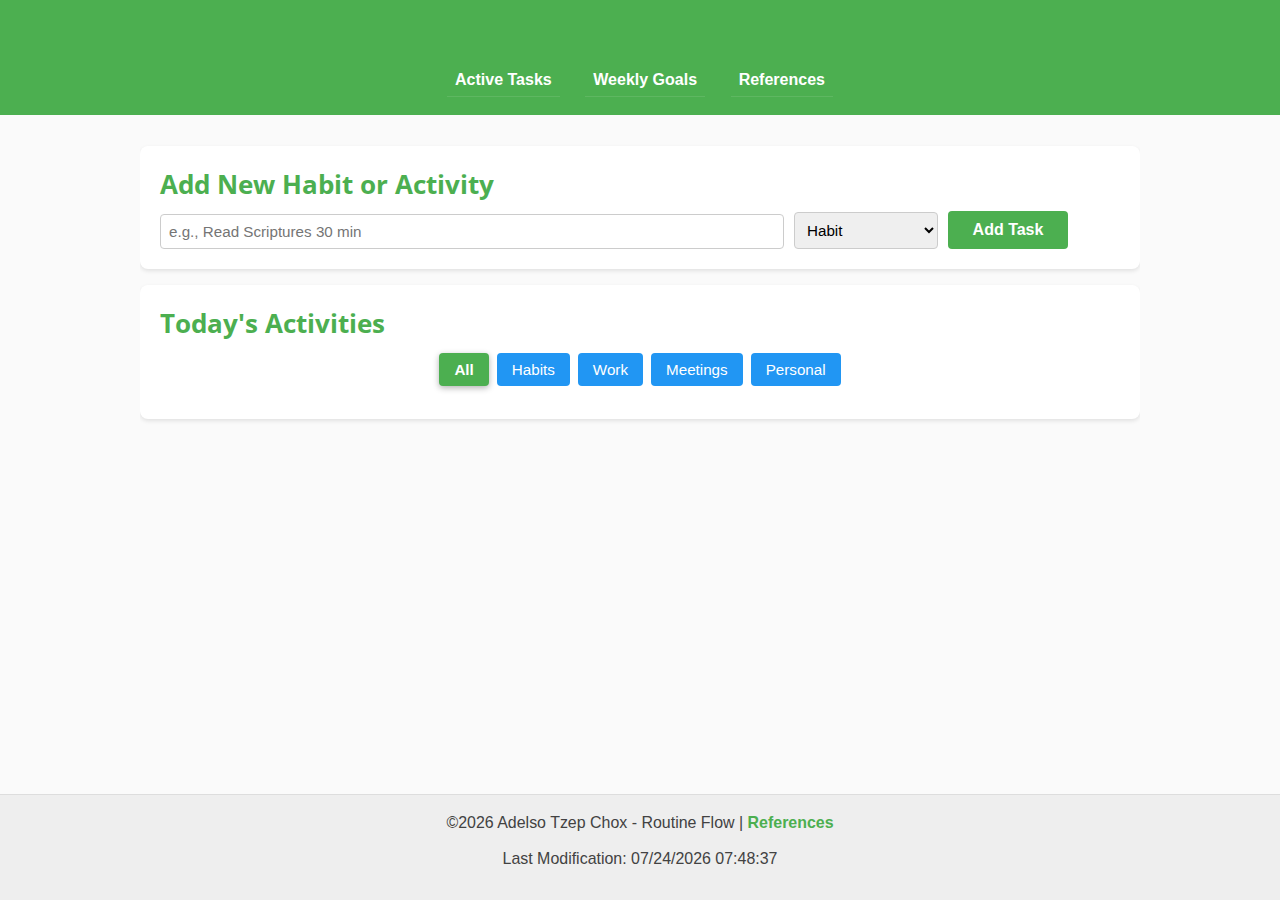
<file: Project/index.html>
<!DOCTYPE html>
<html lang="en">

<head>
    <meta charset="UTF-8">
    <meta name="viewport" content="width=device-width, initial-scale=1.0">
    <title>Routine Flow - Daily Routine Tracker</title>
    <meta name="author" content="Adelso Tzep Chox">
    <meta name="description"
        content="Manage your daily habits and tasks efficiently with Routine Flow. Quickly add, track, and complete your workouts, meetings, and personal goals.">
    <link href="https://fonts.googleapis.com/css2?family=Open+Sans:wght@700&display=swap" rel="stylesheet">
    <link rel="stylesheet" href="styles/project.css">
    <script src="scripts/project.js" defer></script>
</head>

<body>
    <header>
        <h1>Routine Flow Tracker</h1>
        <button id="menu-toggle" aria-expanded="false" aria-controls="main-navigation">☰</button>

        <nav id="main-navigation">
            <a href="index.html">Active Tasks</a>
            <a href="weekly-goals.html">Weekly Goals</a>
            <a href="references.html">References</a>
        </nav>
    </header>

    <main>
        <section class="add-task-area">
            <h2>Add New Habit or Activity</h2>
            <form id="add-task-form">
                <label for="task-text">Activity Name:</label>
                <input type="text" id="task-text" placeholder="e.g., Read Scriptures 30 min" required>

                <label for="task-type">Type:</label>
                <select id="task-type">
                    <option value="Habit">Habit</option>
                    <option value="Work">Work</option>
                    <option value="Meeting">Meeting</option>
                    <option value="Personal">Personal</option>
                </select>

                <button type="submit">Add Task</button>
            </form>
        </section>

        <section class="task-list-area">
            <h2>Today's Activities</h2>
            <div class="filters">
                <button onclick="updateDOM('all')">All</button>
                <button onclick="updateDOM('Habit')">Habits</button>
                <button onclick="updateDOM('Work')">Work</button>
                <button onclick="updateDOM('Meeting')">Meetings</button>
                <button onclick="updateDOM('Personal')">Personal</button>
            </div>

            <ul id="task-list">
            </ul>
        </section>
    </main>

    <footer>
        <p>&copy;<span id="current-year"></span> Adelso Tzep Chox - Routine Flow |
            <a href="references.html">References</a>
        </p>
        <p>Last Modification: <span id="last-modified"></span></p>
    </footer>

</body>

</html>
</file>
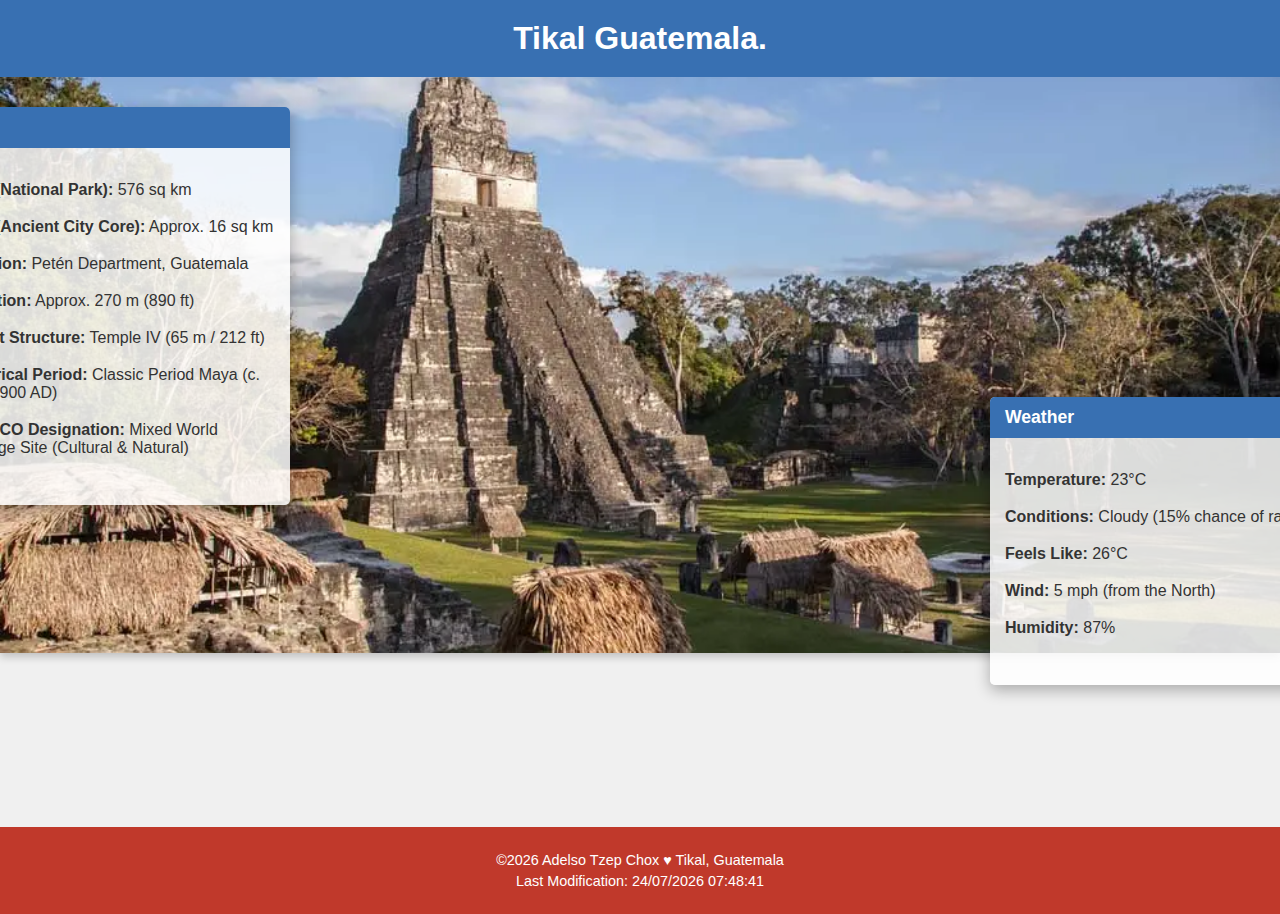
<file: place.html>
<!DOCTYPE html>
<html lang="en">

<head>
    <meta charset="UTF-8">
    <meta name="viewport" content="width=device-width, initial-scale=1.0">
    <title>Tikal - Guatemala</title>
    <meta name="description"
        content="Discover Tikal, Guatemala, a commanding Classic Period Maya city and Mixed World Heritage Site. See Temple IV (65 m) within the 576 sq km national park.">
    <meta name="author" content="Adelso Tzep Chox">
    <link rel="stylesheet" href="styles/places.css">
</head>

<body>
    <header class="title-bar">
        <h1>Tikal Guatemala.</h1>
    </header>

    <main class="content-wrapper">
        <div class="data-box">
            <h2>Data</h2>
            <ul>
                <li><strong>Area (National Park):</strong> 576 sq km</li>
                <li><strong>Area (Ancient City Core):</strong> Approx. 16 sq km</li>
                <li><strong>Location:</strong> Petén Department, Guatemala</li>
                <li><strong>Elevation:</strong> Approx. 270 m (890 ft)</li>
                <li><strong>Tallest Structure:</strong> Temple IV (65 m / 212 ft)</li>
                <li><strong>Historical Period:</strong> Classic Period Maya (c. 250 – 900 AD)</li>
                <li><strong>UNESCO Designation:</strong> Mixed World Heritage Site (Cultural & Natural)</li>
            </ul>
        </div>

        <div class="image-area">
            <picture>
                <source srcset="images/tikal-guatemala.webp" media="(min-width: 769px)" type="image/webp">
                <source srcset="images/tikal-guatemala-small.webp" media="(max-width: 768px)" type="image/webp">
                <img src="images/tikal-guatemala.webp" alt="Ancient Mayan Temple IV at Tikal, Guatemala">
            </picture>
        </div>

        <div class="weather-box">
            <h2 class="desktop-weather-heading">Weather</h2>
            <img src="images/weather-icon.svg" alt="" class="mobile-weather-icon">

            <ul>
                <li><strong>Temperature:</strong> 23°C</li>
                <li><strong>Conditions:</strong> Cloudy (15% chance of rain)</li>
                <li><strong>Feels Like:</strong> 26°C</li>
                <li><strong>Wind:</strong> 5 mph (from the North)</li>
                <li><strong>Humidity:</strong> 87%</li>
            </ul>
        </div>
    </main>
    <footer class="footer">
        <p>&copy;<span id="current-year"></span> Adelso Tzep Chox &hearts; Tikal, Guatemala</p>
        <p>Last Modification: <span id="last-modified"></span></p>
    </footer>
    <script src="scripts/places.js" defer></script>
</body>

</html>
</file>
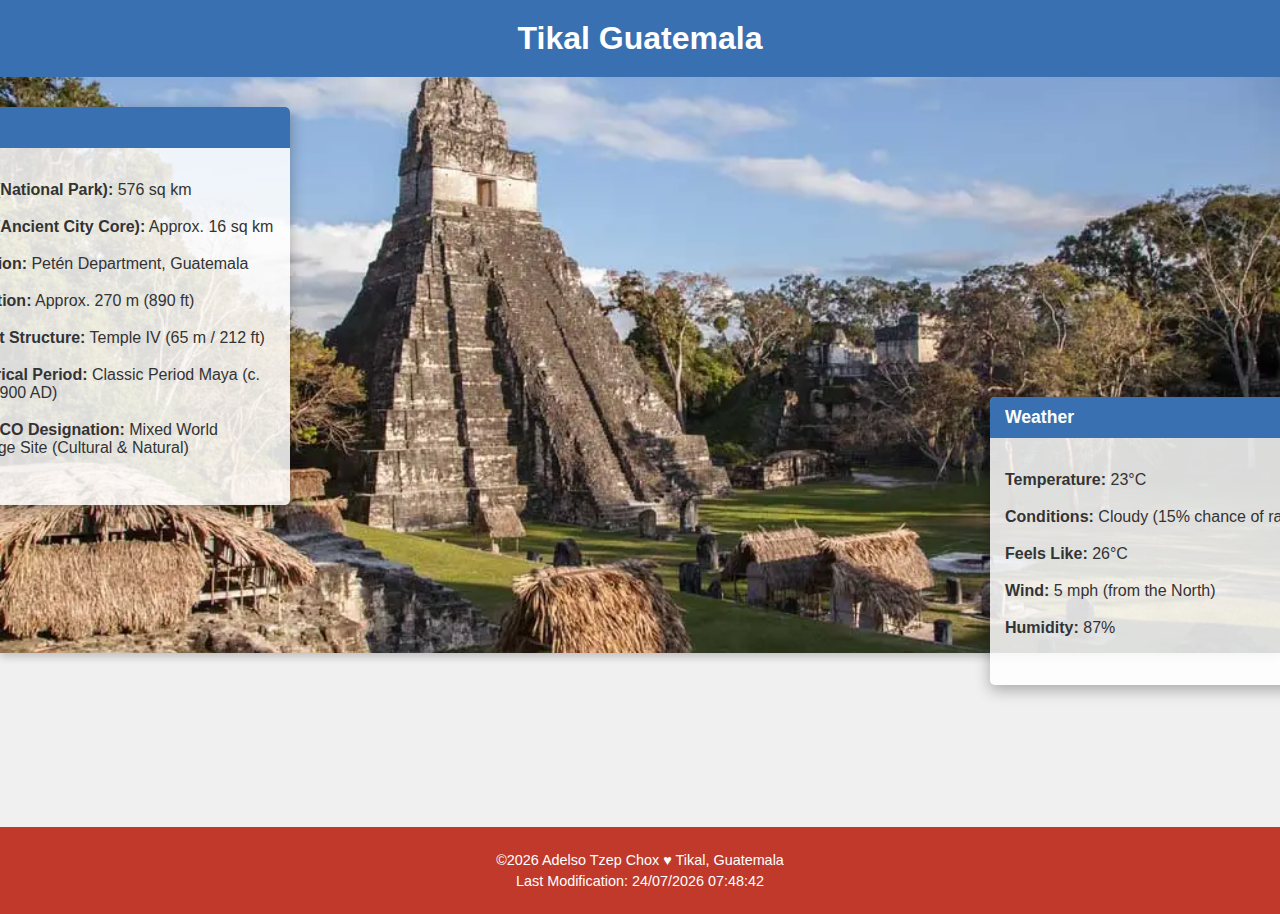
<file: places.html>
<!DOCTYPE html>
<html lang="en">

<head>
    <meta charset="UTF-8">
    <meta name="viewport" content="width=device-width, initial-scale=1.0">
    <title>Tikal - Guatemala</title>
    <meta name="description"
        content="Discover Tikal, Guatemala, the commanding Classic Period Maya city, renowned for Temple IV (65 m). This Mixed World Heritage Site spans 576 sq km.">
    <meta name="author" content="Adelso Tzep Chox">
    <link rel="preload" as="style" href="styles/places.css">
    <link rel="stylesheet" href="styles/places.css">
</head>

<body>
    <header class="title-bar">
        <h1>Tikal Guatemala</h1>
    </header>

    <main class="content-wrapper">
        <div class="data-box">
            <h2>Data</h2>
            <ul>
                <li><strong>Area (National Park):</strong> 576 sq km</li>
                <li><strong>Area (Ancient City Core):</strong> Approx. 16 sq km</li>
                <li><strong>Location:</strong> Petén Department, Guatemala</li>
                <li><strong>Elevation:</strong> Approx. 270 m (890 ft)</li>
                <li><strong>Tallest Structure:</strong> Temple IV (65 m / 212 ft)</li>
                <li><strong>Historical Period:</strong> Classic Period Maya (c. 250 – 900 AD)</li>
                <li><strong>UNESCO Designation:</strong> Mixed World Heritage Site (Cultural & Natural)</li>
            </ul>
        </div>

        <div class="image-area">
            <picture>
                <source srcset="images/tikal-guatemala.webp" media="(min-width: 769px)" type="image/webp">
                <source srcset="images/tikal-guatemala-small.webp" media="(max-width: 768px)" type="image/webp">
                <img src="images/lake-atitlan-large.jpg" alt="Ancient Mayan Temple IV at Tikal, Guatemala">
            </picture>
        </div>

        <div class="weather-box">
            <h2 class="desktop-weather-heading">Weather</h2>
            <img src="images/weather-icon.svg" alt="" class="mobile-weather-icon">

            <ul>
                <li><strong>Temperature:</strong> 23°C</li>
                <li><strong>Conditions:</strong> Cloudy (15% chance of rain)</li>
                <li><strong>Feels Like:</strong> 26°C</li>
                <li><strong>Wind:</strong> 5 mph (from the North)</li>
                <li><strong>Humidity:</strong> 87%</li>
            </ul>
        </div>
    </main>
    <footer class="footer">
        <p>&copy;<span id="current-year"></span> Adelso Tzep Chox &hearts; Tikal, Guatemala</p>
        <p>Last Modification: <span id="last-modified"></span></p>
    </footer>
    <script src="scripts/places.js" defer></script>
</body>

</html>
</file>
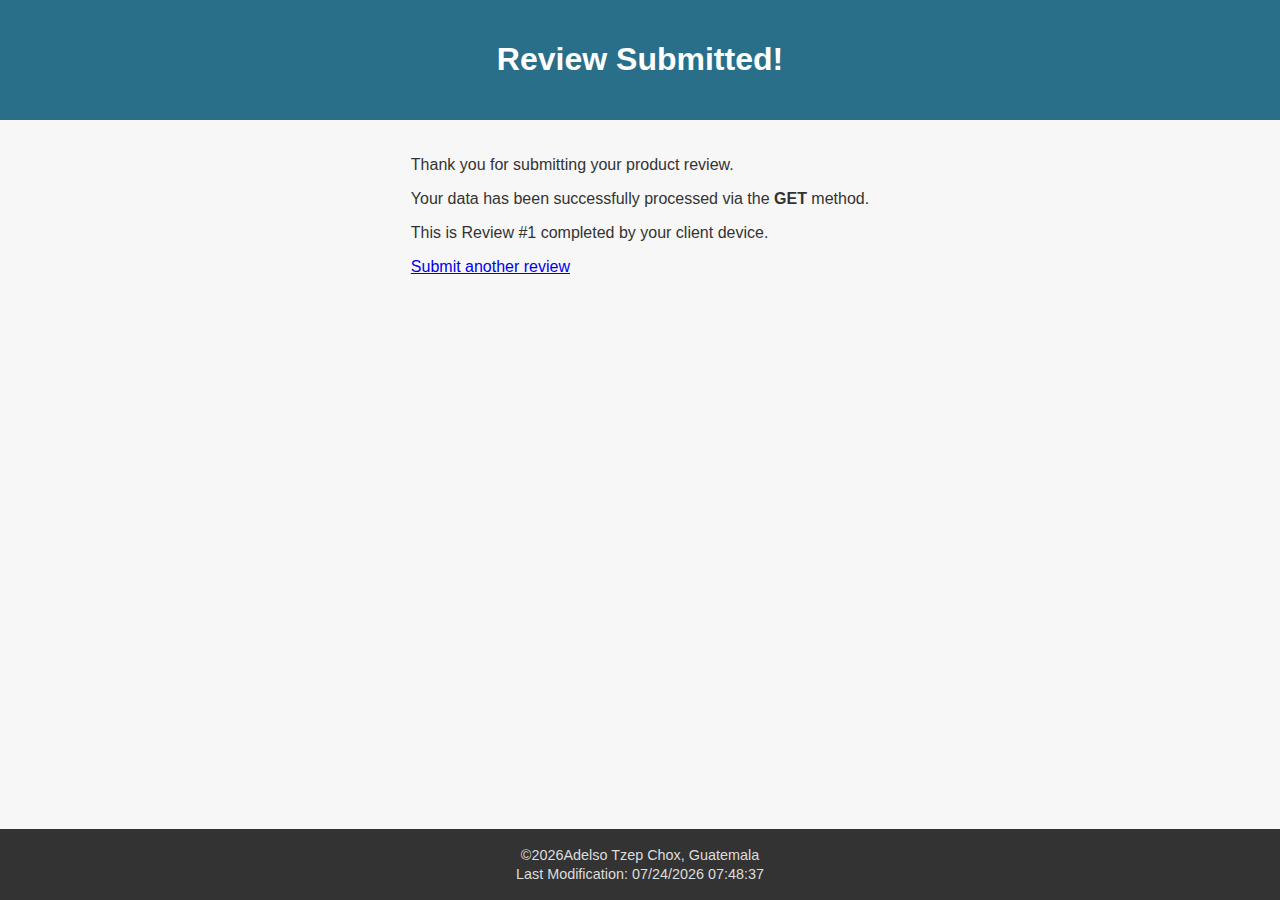
<file: review.html>
<!DOCTYPE html>
<html lang="en-US">

<head>
    <meta charset="UTF-8">
    <meta name="viewport" content="width=device-width, initial-scale=1.0">
    <title>Review Submission Confirmed</title>
    <meta name="description" content="Review Submission Confirmed">
    <meta name="author"
        content="Your product review has been successfully submitted! Thank you for your feedback. You may submit another review or return to the main site.">
    <link rel="preconnect" href="https://fonts.googleapis.com">
    <link rel="preconnect" href="https://fonts.gstatic.com" crossorigin>
    <link href="https://fonts.googleapis.com/css2?family=Roboto:wght@400;700&display=swap" rel="stylesheet">
    <link rel="stylesheet" href="styles/form.css">
    <script src="scripts/form.js" defer></script>
</head>

<body>
    <header>
        <h1>Review Submitted!</h1>
    </header>

    <main>
        <div class="confirmation-message">
            <p>Thank you for submitting your product review.</p>
            <p>Your data has been successfully processed via the <strong>GET</strong> method.</p>
            <p>This is Review #<span id="reviewCountDisplay">0</span> completed by your client device.</p>
            <p><a href="index.html">Submit another review</a></p>
        </div>
    </main>

    <footer>
        <p>&copy;<span id="currentYear"></span>Adelso Tzep Chox, Guatemala</p>
        <p>Last Modification: <span id="lastModified"></span></p>
    </footer>

    <script>
        function setFooterInfo() {
            document.getElementById('currentYear').textContent = new Date().getFullYear();
            document.getElementById('lastModified').textContent = document.lastModified;
        }

        function updateReviewCounter() {
            let count = localStorage.getItem('reviewCounter');
            count = count ? parseInt(count) : 0;
            count++;
            localStorage.setItem('reviewCounter', count);
            document.getElementById('reviewCountDisplay').textContent = count;
        }

        document.addEventListener('DOMContentLoaded', () => {
            updateReviewCounter();
            setFooterInfo();
        });
    </script>
</body>

</html>
</file>
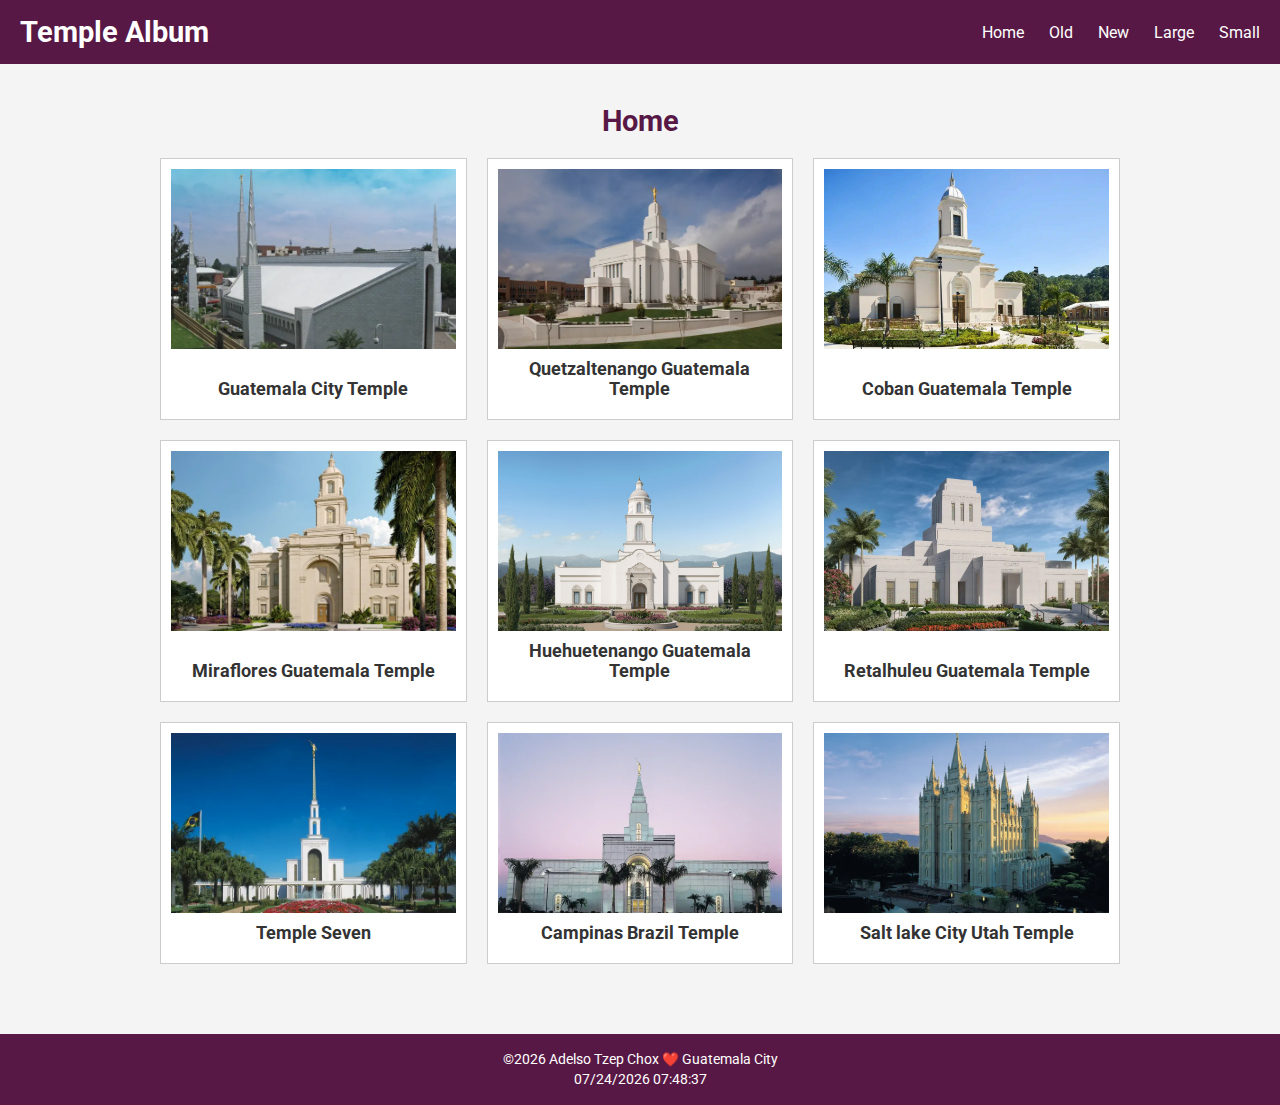
<file: temples.html>
<!DOCTYPE html>
<html lang="en-US">

<head>
    <meta charset="UTF-8">
    <meta name="viewport" content="width=device-width, initial-scale=1.0">
    <title>WDD 131 – Dynamic Web Fundamentals – Adelso Tzep Chox</title>
    <meta name="description"
        content="WDD 131 – Explore a beautiful, responsive Temple Album featuring stunning photographs and captions. View gallery layouts optimized for mobile and desktop screens.">
    <meta name="author" content="Adelso Tzep Chox">
    <link rel="preconnect" href="https://fonts.googleapis.com">
    <link rel="preconnect" href="https://fonts.gstatic.com" crossorigin>
    <link href="https://fonts.googleapis.com/css2?family=Roboto:wght@400;700&display=swap" rel="stylesheet">
    <link rel="stylesheet" href="styles/temples.css">
    <link rel="stylesheet" href="styles/temples-large.css">
    <script src="scripts/temples.js" defer></script>
</head>

<body>
    <header class="main-header">
        <h1 class="logo">Temple Album</h1>
        <button class="menu-toggle" aria-label="Toggle navigation">&#9776;</button>
        <nav class="main-nav">
            <ul>
                <li><a href="#" class="active">Home</a></li>
                <li><a href="#">Old</a></li>
                <li><a href="#">New</a></li>
                <li><a href="#">Large</a></li>
                <li><a href="#">Small</a></li>
            </ul>
        </nav>
    </header>

    <main>
        <h1 class="page-heading">Home</h1>
        <section class="gallery">
            <figure class="album-item">
                <img src="images/guatemala-city-guatemala-temple.webp" alt="Guatemala City Temple">
                <figcaption class="caption">Guatemala City Temple</figcaption>
            </figure>
            <figure class="album-item">
                <img src="images/quetzaltenango-guatemala-temple.webp" alt="Quetzaltenango Guatemala Temple">
                <figcaption class="caption">Quetzaltenango Guatemala Temple</figcaption>
            </figure>
            <figure class="album-item">
                <img src="images/coban-guatemala-temple.webp" alt="Coban Guatemala Temple">
                <figcaption class="caption">Coban Guatemala Temple</figcaption>
            </figure>
            <figure class="album-item">
                <img src="images/miraflores-temple.webp" alt="Miraflores Guatemala Temple">
                <figcaption class="caption">Miraflores Guatemala Temple</figcaption>
            </figure>
            <figure class="album-item">
                <img src="images/huehuetenango-guatemala-temple.jpg" alt="Huehuetenango Guatemala Temple">
                <figcaption class="caption">Huehuetenango Guatemala Temple</figcaption>
            </figure>
            <figure class="album-item">
                <img src="images/retalhuleu-guatemala-temple.webp" alt="Retalhuleu Guatemala Temple">
                <figcaption class="caption">Retalhuleu Guatemala Temple</figcaption>
            </figure>
            <figure class="album-item">
                <img src="images/sao-paulo-brazil-temple.webp" alt="São Paulo Brazil Temple">
                <figcaption class="caption">Temple Seven</figcaption>
            </figure>
            <figure class="album-item">
                <img src="images/campinas-brazil-templelds.webp" alt="Campinas Brazil Temple">
                <figcaption class="caption">Campinas Brazil Temple</figcaption>
            </figure>
            <figure class="album-item">
                <img src="images/salt-lake-temple.webp" alt="Salt Lake City Utah Temple">
                <figcaption class="caption">Salt lake City Utah Temple</figcaption>
            </figure>
        </section>
    </main>

    <footer>
        <p>
            &copy;<span id="currentyear"></span> Adelso Tzep Chox ❤️ Guatemala City
        </p>
        <p id="lastmodified">Last Modified:</p>
    </footer>
</body>

</html>
</file>
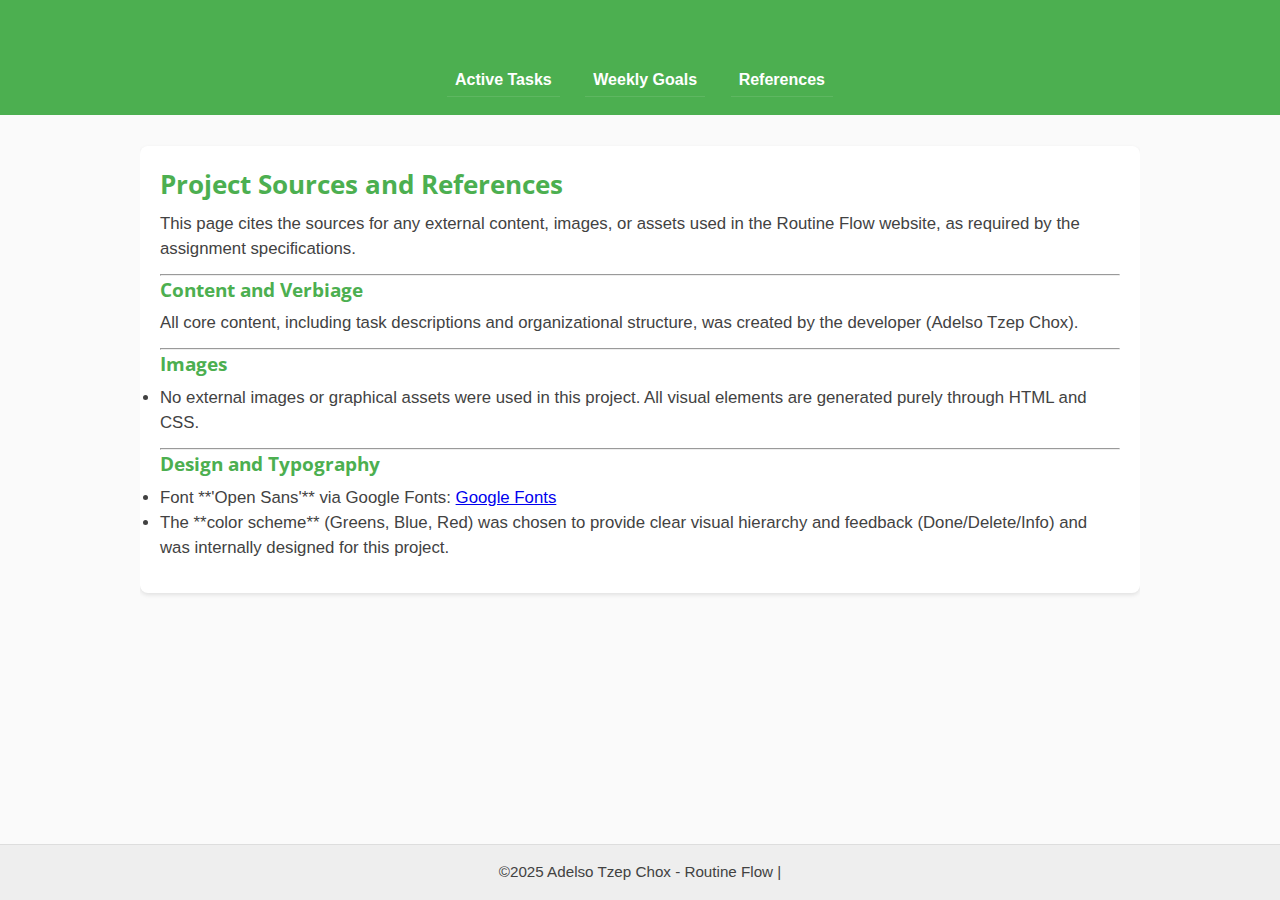
<file: Project/references.html>
<!DOCTYPE html>
<html lang="en">

<head>
    <meta charset="UTF-8">
    <meta name="viewport" content="width=device-width, initial-scale=1.0">
    <title>Routine Flow - References</title>
    <meta name="author" content="Adelso Tzep Chox">
    <meta name="description"
        content="View the official sources, typography credits, and content attribution for the Routine Flow project developed by Adelso Tzep Chox.">
    <link rel="stylesheet" href="styles/project.css">
</head>

<body>
    <header>
        <h1>Routine Flow</h1>
        <button id="menu-toggle">☰</button>
        <nav id="main-navigation">
            <a href="index.html">Active Tasks</a>
            <a href="weekly-goals.html">Weekly Goals</a>
            <a href="references.html">References</a>
        </nav>
    </header>

    <main>
        <section>
            <h2>Project Sources and References</h2>

            <p>
                This page cites the sources for any external content, images, or assets used in the Routine Flow
                website, as required by the assignment specifications.
            </p>

            <hr>

            <div class="content-verbiage">
                <h3>Content and Verbiage</h3>
                <p>All core content, including task descriptions and organizational structure, was created by the
                    developer (Adelso Tzep Chox).</p>
            </div>

            <hr>

            <div class="images">
                <h3>Images</h3>
                <ul>
                    <li>No external images or graphical assets were used in this project. All visual elements are
                        generated purely through HTML and CSS.</li>
                </ul>
            </div>

            <hr>

            <div class="design-typography">
                <h3>Design and Typography</h3>
                <ul>
                    <li>Font **'Open Sans'** via Google Fonts: <a href="https://fonts.google.com/specimen/Open+Sans"
                            target="_blank">Google Fonts</a></li>
                    <li>The **color scheme** (Greens, Blue, Red) was chosen to provide clear visual hierarchy and
                        feedback (Done/Delete/Info) and was internally designed for this project.</li>
                </ul>
            </div>
        </section>
    </main>

    <footer>
        ©2025 Adelso Tzep Chox - Routine Flow | <a href="references
</file>
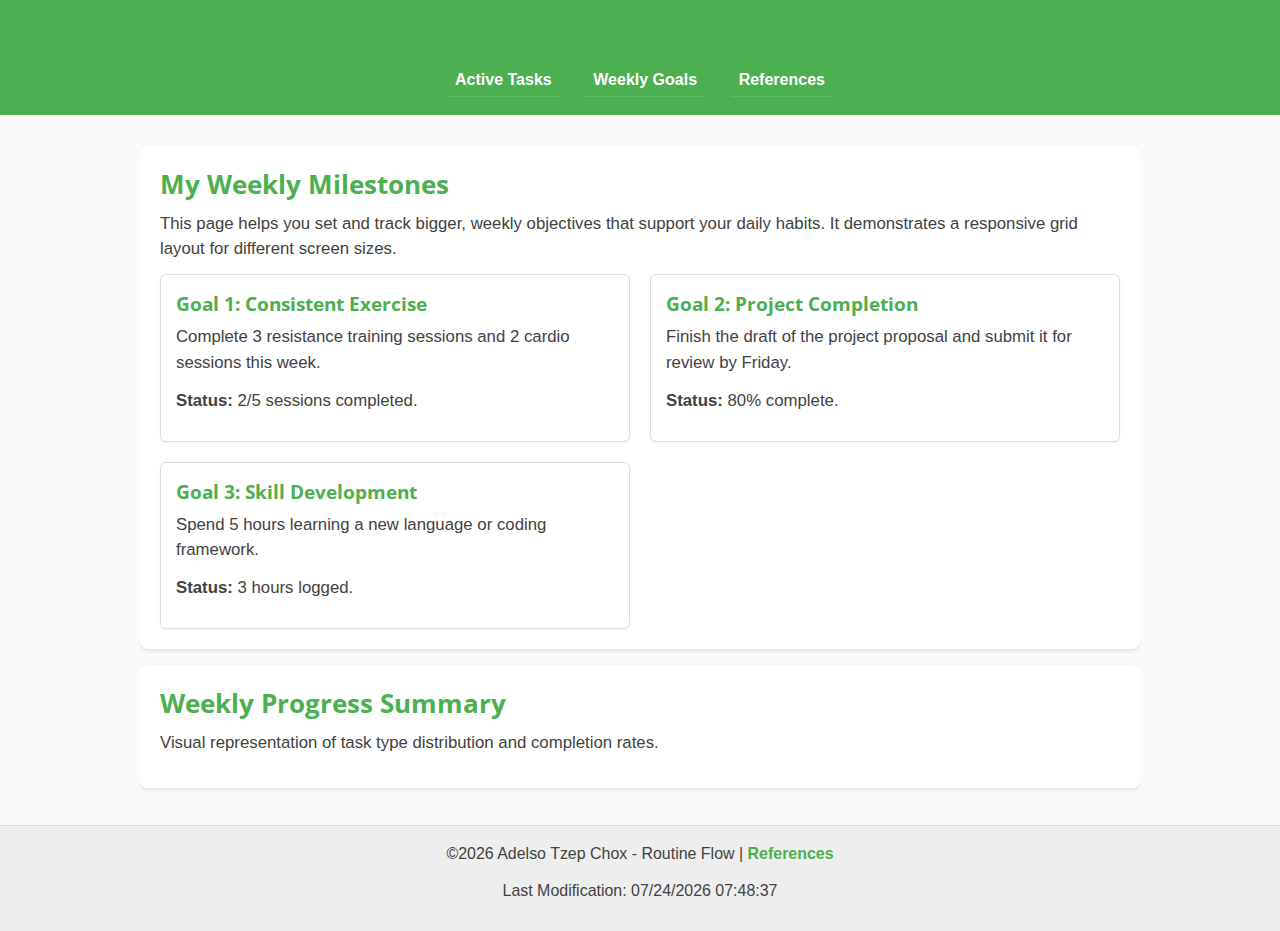
<file: Project/weekly-goals.html>
<!DOCTYPE html>
<html lang="en">

<head>
    <meta charset="UTF-8">
    <meta name="viewport" content="width=device-width, initial-scale=1.0">
    <title>Routine Flow - Weekly Goals</title>
    <meta name="author" content="Adelso Tzep Chox">
    <meta name="description"
        content="Set and track your larger weekly milestones and project goals with Routine Flow. Visualize your progress summary and stay on target this week.">
    <link href="https://fonts.googleapis.com/css2?family=Open+Sans:wght@700&display=swap" rel="stylesheet">
    <link rel="stylesheet" href="styles/project.css">
    <script src="scripts/project.js" defer></script>
</head>

<body>
    <header>
        <h1>Routine Flow Tracker</h1>
        <button id="menu-toggle" aria-expanded="false" aria-controls="main-navigation">☰</button>

        <nav id="main-navigation">
            <a href="index.html">Active Tasks</a>
            <a href="weekly-goals.html">Weekly Goals</a>
            <a href="references.html">References</a>
        </nav>
    </header>

    <main>
        <section class="goals-overview">
            <h2>My Weekly Milestones</h2>
            <p>This page helps you set and track bigger, weekly objectives that support your daily habits. It
                demonstrates a responsive grid layout for different screen sizes.</p>

            <div class="weekly-goal-grid">
                <div class="goal-card">
                    <h3>Goal 1: Consistent Exercise</h3>
                    <p>Complete 3 resistance training sessions and 2 cardio sessions this week.</p>
                    <p><strong>Status:</strong> 2/5 sessions completed.</p>
                </div>
                <div class="goal-card">
                    <h3>Goal 2: Project Completion</h3>
                    <p>Finish the draft of the project proposal and submit it for review by Friday.</p>
                    <p><strong>Status:</strong> 80% complete.</p>
                </div>
                <div class="goal-card">
                    <h3>Goal 3: Skill Development</h3>
                    <p>Spend 5 hours learning a new language or coding framework.</p>
                    <p><strong>Status:</strong> 3 hours logged.</p>
                </div>
            </div>
        </section>

        <section class="progress-chart">
            <h2>Weekly Progress Summary</h2>
            <p>Visual representation of task type distribution and completion rates.</p>
        </section>
    </main>

    <footer>
        <p>&copy;<span id="current-year"></span> Adelso Tzep Chox - Routine Flow |
            <a href="references.html">References</a>
        </p>
        <p>Last Modification: <span id="last-modified"></span></p>
    </footer>

</body>

</html>
</file>
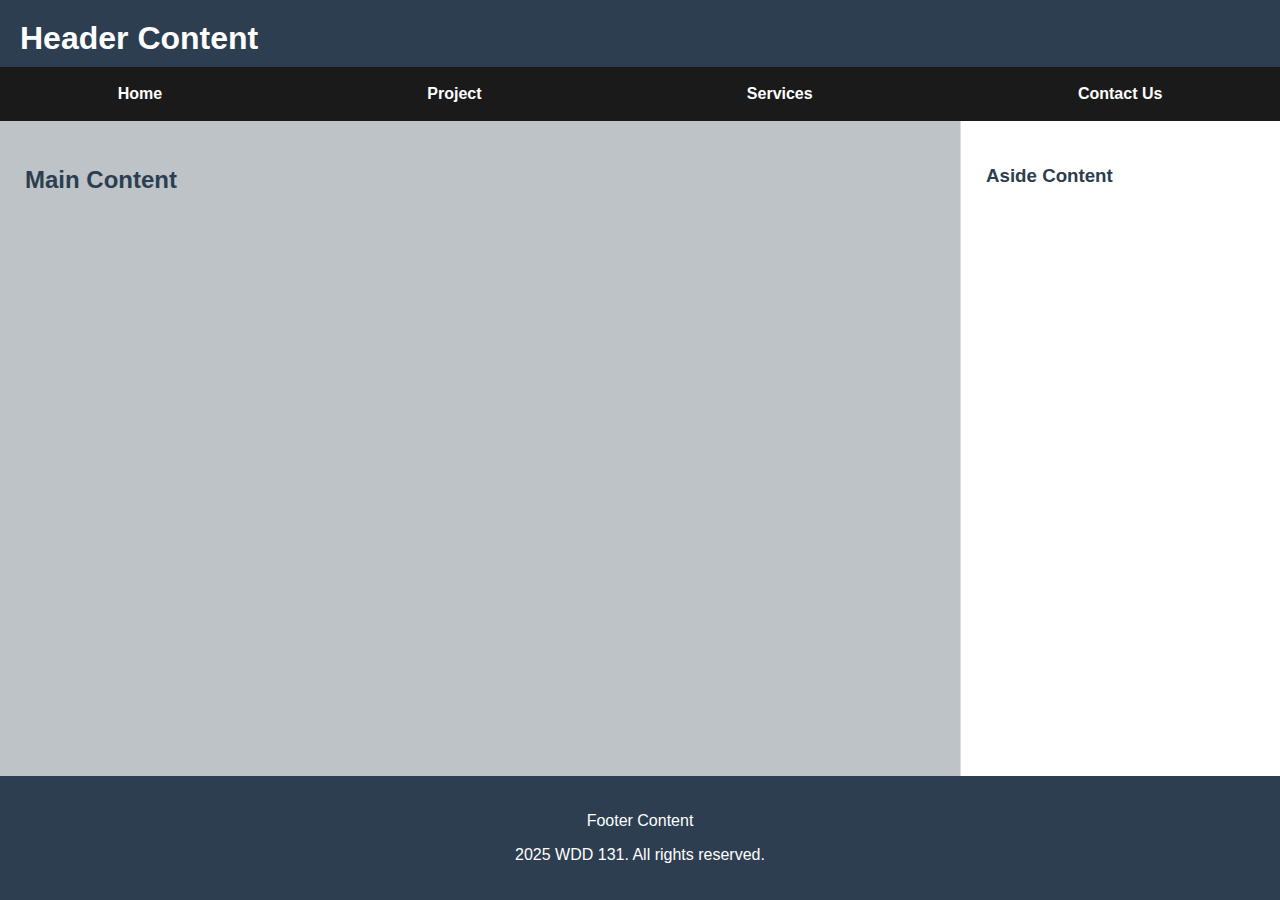
<file: week01/basic-layout.html>
<!DOCTYPE html>
<html lang="en">

<head>
    <meta charset="UTF-8">
    <meta name="viewport" content="width=device-width, initial-scale=1.0">
    <title>WDD 131 - Adelso Tzep | Basic Layout</title>

    <link rel="stylesheet" href="/styles/layout.css">

</head>

<body>
    <header>
        <h1>Header Content</h1>

        <nav>
            <a href="#">Home</a>
            <a href="#">Project</a>
            <a href="#">Services</a>
            <a href="#">Contact Us</a>
        </nav>
    </header>

    <main>
        <h2>Main Content</h2>
    </main>
    <aside>
        <h3>Aside Content</h3>
    </aside>

    <footer>
        <p>Footer Content</p>
        <p>2025 WDD 131. All rights reserved.</p>
    </footer>
</body>

</html>
</file>
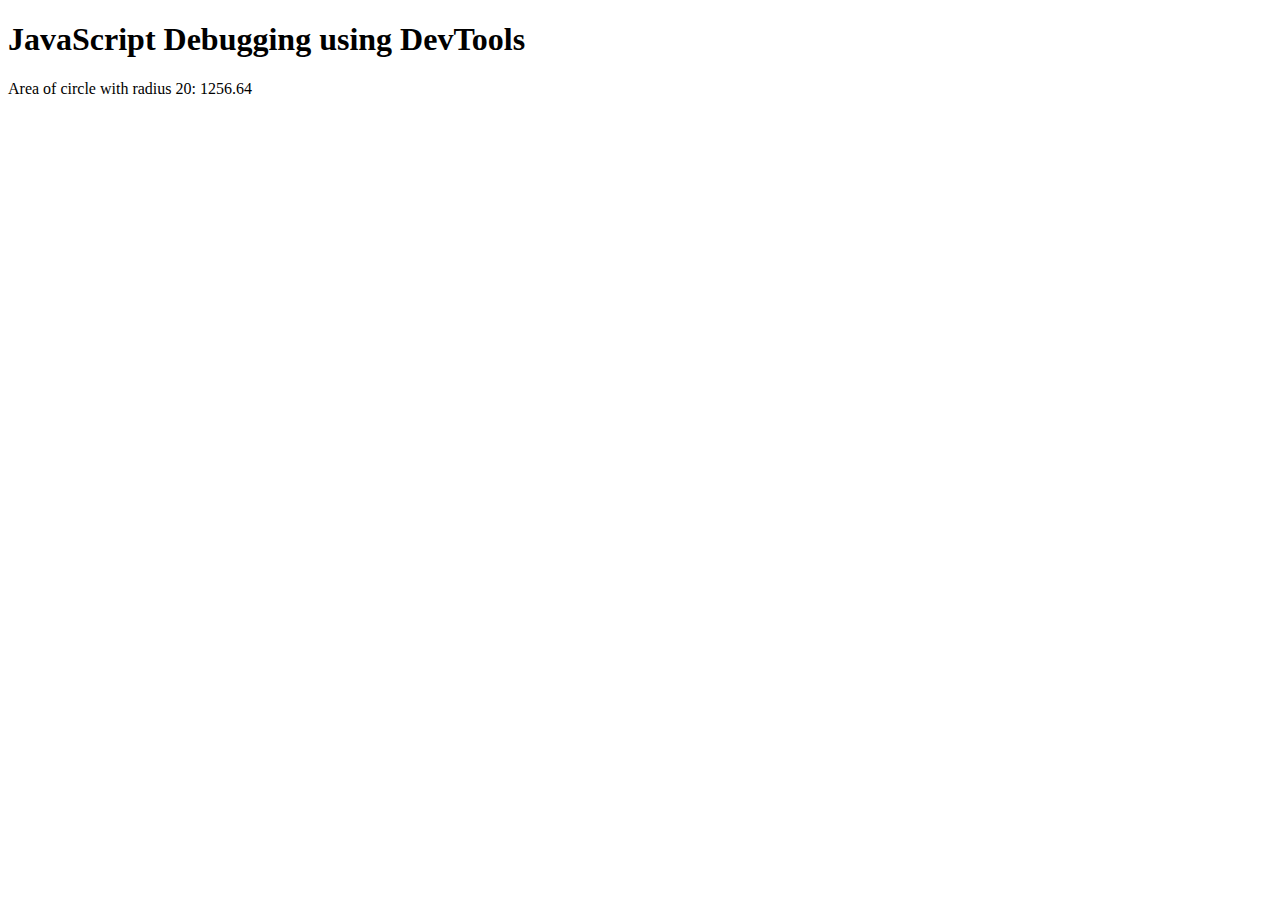
<file: week02/debbuging.html>
<!DOCTYPE html>
<html lang="en">

<head>
    <meta charset="UTF-8">
    <meta name="viewport" content="width=device-width, initial-scale=1.0">
    <title>Document</title>
    <script src="scripts/debugging.js" defer></script>
</head>

<body>
    <h1>JavaScript Debugging using DevTools</h1>
    <p>Area of circle with radius <span id="radius"></span>: <span id="area"></span></p>

</body>

</html>
</file>
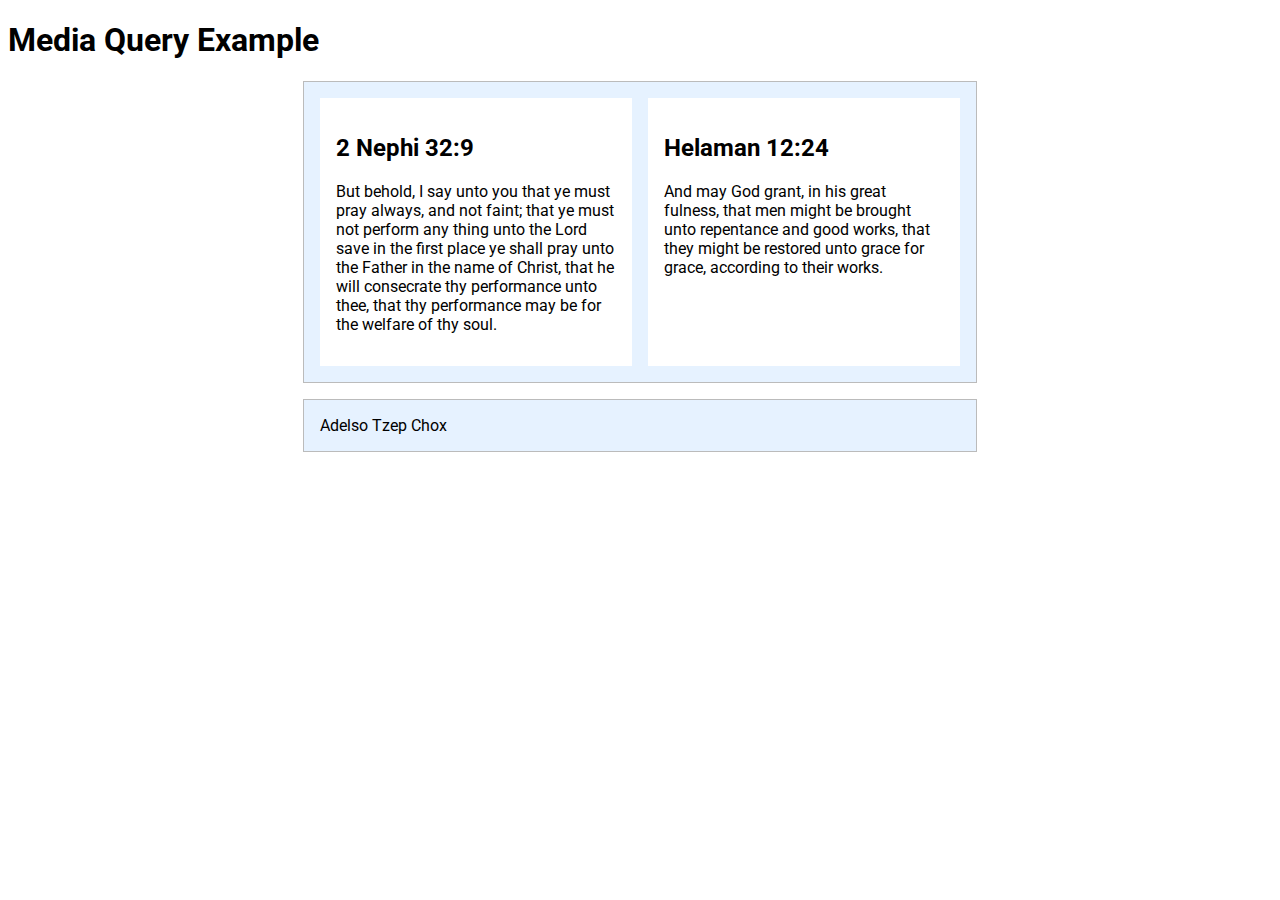
<file: week02/media-query.html>
<!DOCTYPE html>
<html lang="en">
<head>
    <meta charset="UTF-8">
    <meta name="viewport" content="width=device-width, initial-scale=1.0">
    <title>WDD 131 - Media Query Example</title>
    <meta name="description" content="Media query learning activity example page.">
    <meta name="author" content="Adelso Tzep Chox">
    <link rel="preconnect" href="https://fonts.googleapis.com">
    <link rel="preconnect" href="https://fonts.gstatic.com" crossorigin>
    <link href="https://fonts.googleapis.com/css2?family=Roboto&display=swap" rel="stylesheet">
    <link rel="stylesheet" href="styles/media-query.css">
    <link rel="stylesheet" href="styles/media-query-large.css">
<head>
    <h1>Media Query Example</h1>
</head>
<main>
    <section>
        <h2>2 Nephi 32:9</h2>
        <p>But behold, I say unto you that ye must pray always, and not faint; that ye must not perform any thing unto the Lord
        save in the first place ye shall pray unto the Father in the name of Christ, that he will consecrate thy performance
        unto thee, that thy performance may be for the welfare of thy soul.</p>
    </section>
    <section>
        <h2>Helaman 12:24</h2>
        <p>And may God grant, in his great fulness, that men might be brought unto repentance and good works, that they might be
        restored unto grace for grace, according to their works.</P>
    </section>
</main>
<footer>
    Adelso Tzep Chox
</footer>
</html>
</file>
<file: Project/styles/project.css>
/* Import Google Font for Headings */
@import url('https://fonts.googleapis.com/css2?family=Open+Sans:wght@700&display=swap');

/* --- Base Styling and Accessibility --- */
:root {
    /* Final Color Schema from Site Plan */
    --primary-color: #4CAF50;
    --secondary-color: #2196F3;
    --tertiary-color: #F44336;
    --light-bg: #FAFAFA;
    --dark-text: #424242;

    /* Typography */
    --font-heading: 'Open Sans', sans-serif;
    --font-body: Arial, sans-serif;
}

html {
    height: 100%;
    overflow-x: hidden;
    touch-action: pan-y;
}

* {
    box-sizing: border-box;
    margin: 0;
    padding: 0;
    max-width: 100%;
}

body {
    font-family: var(--font-body);
    background-color: var(--light-bg);
    color: var(--dark-text);
    line-height: 1.5;
    min-height: 100vh;
    display: flex;
    flex-direction: column;
    font-size: 1.0em;
    overflow-x: hidden !important;
    width: 100%;
}

/* Paragraph font size and margin */
p,
ul,
ol {
    font-size: 1.05em;
    margin-bottom: 0.8rem;
}

h1,
h2,
h3 {
    font-family: var(--font-heading);
    color: var(--primary-color);
    margin-bottom: 0.4rem;
}

h1 {
    font-size: 2.0em;
}

h2 {
    font-size: 1.6em;
}


/* --- Header & Navigation (Mobile Menu Setup) --- */
header {
    display: flex;
    justify-content: space-between;
    align-items: center;
    padding: 0.8rem 1rem;
    background-color: var(--primary-color);
    color: white;
    width: 100%;
}

/* Style the hamburger button */
#menu-toggle {
    background: none;
    border: none;
    color: white;
    font-size: 1.8rem;
    cursor: pointer;
    padding: 0 10px;
    z-index: 100;
}

/* Navigation layout on mobile: vertical and hidden by default */
#main-navigation {
    display: none;
    width: 100%;
    position: absolute;
    top: 55px;
    left: 0;
    background-color: #388e3c;
    padding-bottom: 10px;
    box-shadow: 0 2px 5px rgba(0, 0, 0, 0.2);
    z-index: 99;
}

/* Class added by JavaScript to show the menu */
#main-navigation.open {
    display: flex;
    flex-direction: column;
    text-align: center;
}

#main-navigation a {
    color: white;
    margin: 8px 0;
    padding: 8px 0;
    text-decoration: none;
    font-weight: bold;
    border-bottom: 1px solid rgba(255, 255, 255, 0.1);
    font-size: 0.95em;
}

/* --- Main Layout (Mobile First) --- */
main {
    width: 90%;
    max-width: 1000px;
    margin: 15px auto 5px auto;
    padding: 1rem 0;
    flex-grow: 1;
    overflow-x: hidden;
}

section {
    margin-bottom: 1.0rem;
    padding: 15px;
    background: white;
    border-radius: 8px;
    box-shadow: 0 2px 4px rgba(0, 0, 0, 0.1);
    width: 100%;
}

/* --- Form Styling (Home Page Section) --- */
#add-task-form {
    display: flex;
    flex-direction: column;
    gap: 8px;
    width: 100%;
}

#add-task-form label {
    font-weight: bold;
    font-size: 1em;
}

#add-task-form input,
#add-task-form select {
    padding: 8px;
    border: 1px solid #ccc;
    border-radius: 4px;
    font-size: 0.95em;
}

#add-task-form button {
    background-color: var(--primary-color);
    color: white;
    padding: 10px;
    border: none;
    border-radius: 4px;
    cursor: pointer;
    font-weight: bold;
    font-size: 1em;
}

#add-task-form button:hover {
    background-color: darkgreen;
}

/* --- Filter Buttons Styling (Home Page Section) --- */
.filters {
    margin: 10px 0;
    display: flex;
    flex-wrap: wrap;
    gap: 8px;
    justify-content: flex-start;
}

.filters button {
    background-color: var(--secondary-color);
    color: white;
    border: none;
    padding: 8px 15px;
    border-radius: 4px;
    cursor: pointer;
    transition: background-color 0.2s, box-shadow 0.2s;
    font-size: 0.95em;
}

/* Active Filter State */
.filters button.active {
    background-color: var(--primary-color);
    box-shadow: 0 2px 6px rgba(0, 0, 0, 0.3);
    font-weight: bold;
}

/* --- Task List Styling (Home Page Section) --- */
#task-list {
    list-style: none;
    padding: 0;
    width: 100%;
}

.task-item {
    display: flex;
    justify-content: space-between;
    align-items: center;
    padding: 8px 12px;
    margin-top: 6px;
    background: #fdfdfd;
    border-left: 4px solid var(--primary-color);
    border-radius: 6px;
    box-shadow: 0 1px 2px rgba(0, 0, 0, 0.1);
}

.activity-text {
    flex-grow: 1;
    padding-right: 8px;
    font-weight: 600;
    font-size: 0.95em;
}

.actions {
    display: flex;
    gap: 3px;
    flex-shrink: 0;
}

.actions button {
    padding: 5px 8px;
    font-size: 0.85em;
    color: white;
    border: none;
    border-radius: 3px;
    cursor: pointer;
    font-weight: bold;
}

/* Specific button colors for action buttons (Undo/Done/Delete) */
.actions button:first-child {
    background-color: var(--primary-color);
}

.actions button.delete-btn {
    background-color: var(--tertiary-color);
}

/* --- Conditional Branching Styling (.task-completed) --- */
.task-completed {
    opacity: 0.6;
    border-left: 4px solid #aaa;
    background: #eeeeee;
}

.task-completed .activity-text {
    text-decoration: line-through;
    color: #888;
}

/* --- Weekly Goals Grid Styling (New Page) */
.weekly-goal-grid {
    /* Mobile/Default is single column, using gap for spacing */
    display: grid;
    gap: 15px;
}

.goal-card {
    background-color: #fff;
    padding: 15px;
    border: 1px solid #ddd;
    border-radius: 6px;
    box-shadow: 0 1px 3px rgba(0, 0, 0, 0.05);
}


/* --- Footer Styling (Common Structure) --- */
footer {
    text-align: center;
    padding: 1rem 1rem;
    background-color: #eee;
    color: var(--dark-text);
    margin-top: 0px;
    border-top: 1px solid #ddd;
    font-size: 0.95em;
}

footer a {
    color: var(--primary-color);
    text-decoration: none;
    font-weight: bold;
}

/* --- Responsive Media Query (Desktop View) --- */
@media (min-width: 768px) {

    header {
        padding: 0.5rem 1rem;
        display: block;
        text-align: center;
    }

    header h1 {
        margin-bottom: 0.5rem;
    }

    #main-navigation a {
        font-size: 1.0em;
        margin: 0 0.8rem;
        padding: 0.25rem 0.5rem;
    }

    #menu-toggle {
        display: none;
    }

    #main-navigation {
        display: flex !important;
        flex-direction: row;
        position: static;
        background: none;
        box-shadow: none;
        width: auto;
        justify-content: center;
    }

    main {
        max-width: 1000px;
        width: 100%;
        margin-left: auto;
        margin-right: auto;
    }

    section {
        width: 100% !important;
        padding: 20px;
    }

    .filters {
        justify-content: center;
    }

    /* Home Page Form*/
    #add-task-form {
        flex-direction: row;
        gap: 10px;
        align-items: flex-end;
        width: 100%;
    }

    #add-task-form label {
        display: none;
    }

    #task-text {
        flex-basis: 65%;
    }

    #task-type {
        flex-basis: 15%;
    }

    #add-task-form button {
        flex-basis: 120px;
    }

    /* Weekly Goals Grid*/
    .weekly-goal-grid {
        grid-template-columns: repeat(2, 1fr);
        gap: 20px;
    }

    .goal-card {
        padding: 15px;
    }
}
</file>
<file: styles/places.css>
:root {
    --color-primary-blue: #4A90E2;
    --color-primary-white: #FFFFFF;
    --color-text-dark: #333333;
    --color-background-light: #F0F0F0;
    --color-background-content: rgba(255, 255, 255, 0.85);
    /* Opacidad para escritorio */
    --max-width: 1200px;
    --spacing-default: 20px;
    --spacing-small: 10px;
    --card-width-desktop: 250px;
    --weather-icon-desktop: '⛅';
}

body {
    margin: 0;
    font-family: 'Open Sans', Arial, sans-serif;
    background-color: var(--color-background-light);
    color: var(--color-text-dark);
    overflow-x: hidden;
}

/* ... Código de cabecera y título ... */

.header-band {
    height: 30px;
    background-color: var(--color-primary-blue);
    width: 100%;
}

.title-bar {
    width: 100%;
    background-color: #3870b2;
    padding: var(--spacing-default) 0;
    box-shadow: 0 4px 8px rgba(0, 0, 0, 0.1);
}

h1 {
    text-align: center;
    color: var(--color-primary-white);
    margin: 0;
    padding: 0;
}

.content-wrapper {
    position: relative;
    display: block;
    padding: 0;
    background-color: var(--color-background-light);
    margin: 0 auto;

    height: calc(100vh - 30px - 60px - 60px);

    overflow-y: hidden;
    overflow-x: hidden;
}

/* ... Código de la Imagen de Fondo ... */

.image-area {
    width: 100vw;
    height: 0;
    padding-bottom: 45%;
    position: relative;
    overflow: hidden;
    z-index: 1;
    left: 50%;
    transform: translateX(-50%);
    margin-bottom: 0;
    box-shadow: 0 4px 8px rgba(0, 0, 0, 0.2);
}

.image-area picture,
.image-area img {
    position: absolute;
    top: 0;
    left: 0;
    width: 100%;
    height: 100%;
    display: block;
    object-fit: cover;
}

/* ... Código de las Cajas (Data/Weather) ... */

.data-box,
.weather-box {
    background-color: var(--color-background-content);
    padding: 0;
    border-radius: 5px;
    box-shadow: 0 5px 15px rgba(0, 0, 0, 0.3);
    width: 350px;
    height: auto;
    z-index: 10;
    position: absolute;
}

/* 🚀 POSICIONAMIENTO EXTREMO (ESCRITORIO) 🚀 */
.data-box {
    left: calc(50% - (var(--max-width) / 2) - 100px);
    top: 30px;
    transform: translateX(0);
}

.weather-box {
    right: calc(50% - (var(--max-width) / 2) - 100px);
    top: 320px;
    bottom: auto;
}

/* ---------------------------------------------------- */


.data-box h2,
.weather-box h2 {
    margin: 0;
    padding: 10px 15px;
    color: var(--color-primary-white);
    background-color: #3870b2;
    font-size: 1.1em;
    border-top-left-radius: 5px;
    border-top-right-radius: 5px;
}

.weather-box h2::after {
    content: var(--weather-icon-desktop);
    font-size: 1.2em;
    float: right;
    line-height: 1.2;
    margin-left: 10px;
}

.data-box ul,
.weather-box ul {
    list-style: none;
    padding: 15px;
}

.data-box li,
.weather-box li {
    padding: 2px 0;
    margin-bottom: 15px;
}

.data-box li strong,
.weather-box li strong {
    color: var(--color-text-dark);
}


.footer {
    width: 100%;
    text-align: center;
    padding: 20px 0;
    background-color: #c0392b;
    color: var(--color-primary-white);
    font-size: 0.9em;
    margin-top: 0;
    position: relative;
    z-index: 20;
}

.footer p {
    margin: 5px 0;
}

.mobile-weather-icon {
    display: none;
}


/* 📱 AJUSTES PARA VISTA MÓVIL 📱 */
@media (max-width: 768px) {

    .title-bar {
        padding: 15px 0;
    }

    .image-area {
        width: 100%;
        height: 300px;
        padding-bottom: 0;
        position: static;
        transform: none;
        margin: var(--spacing-small) 0 var(--spacing-small) 0;
        order: 1;
        box-shadow: 0 2px 5px rgba(0, 0, 0, 0.2);
    }

    .image-area picture,
    .image-area img {
        position: static;
        width: 100%;
        height: 100%;
        object-fit: cover;
    }

    .content-wrapper {
        max-width: 100%;
        display: flex;
        flex-direction: column;
        padding: 0;
        min-height: auto;
        overflow-y: visible;
        height: auto;
    }

    .data-box,
    .weather-box {
        background-color: var(--color-primary-white);
        width: 100%;
        margin: 0 0 var(--spacing-small) 0;
        position: static;
        transform: none;
        box-shadow: 0 2px 5px rgba(0, 0, 0, 0.2);
        order: 2;
    }

    .data-box ul,
    .weather-box ul {
        list-style: none;
        padding: 10px 15px;
    }

    .data-box li,
    .weather-box li {
        padding: 2px 0;
        margin-bottom: 10px;
        text-align: center;

        /* 💥 CORRECCIÓN: Permitimos el ajuste de línea para evitar el recorte */
        white-space: normal;
        overflow: visible;
        text-overflow: clip;
    }

    .data-box li strong,
    .weather-box li strong {
        display: inline;
    }


    .data-box h2,
    .weather-box h2 {
        text-align: center;
        background-color: var(--color-primary-blue);
    }

    /* ... Posicionamiento/Orden móvil ... */

    .data-box {
        left: auto;
    }

    .weather-box {
        right: auto;
        order: 3;
    }


    .weather-box h2::after {
        content: none;
    }

    .footer {
        padding: 20px 5px;
    }

    .mobile-weather-icon {
        display: block;
        width: 80px;
        height: 80px;
        margin: 10px auto 10px;
        order: 2;
    }

    .weather-box {
        display: flex;
        flex-direction: column;
    }

    .weather-box h2 {
        order: 1;
    }

    .weather-box ul {
        order: 3;
        display: block;
    }

    .weather-box li {
        display: block;
        padding: 5px 0;
    }

    .footer {
        background-color: var(--color-primary-blue);
        margin-top: 0;
    }
}
</file>
<file: styles/form.css>
:root {
    --primary-color: #2a6f8a;
    --secondary-color: #f7f7f7;
    --accent-color: #ffc107;
    --text-color: #333;
    --border-color: #ccc;
    --form-bg: #fff;
    --footer-bg: #333;
    --footer-text: #ddd;
}

* {
    box-sizing: border-box;
}

body {
    font-family: Arial, sans-serif;
    background-color: var(--secondary-color);
    color: var(--text-color);
    margin: 0;
    padding: 0;
    display: flex;
    flex-direction: column;
    min-height: 100vh;
}

header {
    background-color: var(--primary-color);
    color: white;
    padding: 20px 0;
    text-align: center;
}

main {
    flex-grow: 1;
    padding: 20px;
    max-width: 600px;
    margin: 0 auto;
}

form {
    background-color: var(--form-bg);
    padding: 30px;
    border-radius: 8px;
    box-shadow: 0 4px 8px rgba(0, 0, 0, 0.1);
}

fieldset {
    border: 1px solid var(--border-color);
    border-radius: 5px;
    padding: 15px;
    margin-bottom: 20px;
}

legend {
    font-weight: bold;
    color: var(--primary-color);
    padding: 0 10px;
    font-size: 1.1em;
}

label {
    display: block;
    margin-bottom: 5px;
    font-weight: 500;
}

input[type="text"],
input[type="date"],
select,
textarea {
    width: 100%;
    padding: 10px;
    margin-bottom: 10px;
    border: 1px solid var(--border-color);
    border-radius: 4px;
    font-size: 1em;
    font-family: inherit;
}

textarea {
    resize: vertical;
}

/* Star Rating Styling */
.rating-group-clean {
    display: flex;
    flex-direction: row-reverse;
    justify-content: center;
    margin: 10px 0;
    padding: 0;
}

.rating-group-clean input[type="radio"] {
    display: none;
}

.rating-group-clean label {
    cursor: pointer;
    font-size: 2em;
    color: var(--border-color);
    padding: 0 10px;
    margin: 0;
    transition: color 0.2s;
    line-height: 1;
}

.rating-group-clean input[type="radio"]:checked~label,
.rating-group-clean label:hover,
.rating-group-clean label:hover~label {
    color: var(--accent-color);
    text-shadow: 0 0 5px rgba(255, 193, 7, 0.7);
}


/* Checkbox Group Styling */
.checkbox-group {
    display: grid;
    grid-template-columns: auto 1fr;
    gap: 5px 10px;
}

.checkbox-group input[type="checkbox"] {
    margin: auto 0;
}

.checkbox-group label {
    display: inline;
    margin: 0;
}

/* Submission Button */
.submit-button {
    background-color: var(--primary-color);
    color: white;
    padding: 12px 20px;
    border: none;
    border-radius: 4px;
    cursor: pointer;
    font-size: 1.1em;
    width: 100%;
    margin-top: 10px;
    transition: background-color 0.3s;
}

.submit-button:hover {
    background-color: #1f5066;
}

/* Footer Styling */
footer {
    background-color: var(--footer-bg);
    color: var(--footer-text);
    text-align: center;
    padding: 15px;
    margin-top: 20px;
    font-size: 0.9em;
}

footer p {
    margin: 3px 0;
}

/* Screen Reader Only for Hiding Optional Labels */
.sr-only {
    position: absolute;
    width: 1px;
    height: 1px;
    padding: 0;
    margin: -1px;
    overflow: hidden;
    clip: rect(0, 0, 0, 0);
    border: 0;
}
</file>
<file: styles/temples.css>
:root {
    --primary-color: #581845;
    --secondary-color: #8c4779;
    --accent-color: #f7b731;
    --text-color: #333;
    --light-text-color: #fff;
    --background-color: #f4f4f4;
}

* {
    box-sizing: border-box;
    margin: 0;
    padding: 0;
}

body {
    font-family: 'Roboto', sans-serif;
    color: var(--text-color);
    background-color: var(--background-color);
}

.main-header {
    background-color: var(--primary-color);
    color: var(--light-text-color);
    padding: 15px 20px;
    display: flex;
    justify-content: space-between;
    align-items: center;
}

.logo {
    font-size: 1.8em;
    font-weight: 700;
}

.menu-toggle {
    background: none;
    border: none;
    color: var(--light-text-color);
    font-size: 2em;
    cursor: pointer;
}

.main-nav {
    display: none;
    position: absolute;
    top: 60px;
    left: 0;
    width: 100%;
    background-color: var(--secondary-color);
    z-index: 100;
}

.main-nav ul {
    list-style: none;
    text-align: center;
}

.main-nav ul li a {
    display: block;
    padding: 15px 20px;
    text-decoration: none;
    color: var(--light-text-color);
    font-weight: 400;
}

.main-nav ul li a:hover {
    background-color: var(--accent-color);
    color: var(--primary-color);
}

.main-nav.nav-open {
    display: block;
}

main {
    padding: 20px;
    max-width: 960px;
    margin: 0 auto;
}

.page-heading {
    text-align: center;
    margin: 20px 0;
    font-size: 1.8em;
    color: var(--primary-color);
}

.gallery {
    display: grid;
    grid-template-columns: 1fr;
    gap: 30px;
}

.album-item {
    text-align: center;
    border: 1px solid #ccc;
    padding: 10px;
    background-color: white;
    display: flex;
    flex-direction: column;
    height: 100%;
}

.album-item img {
    width: 100%;
    height: 180px;
    display: block;
    object-fit: cover;
    object-position: 50% 50%;
}

.caption {
    padding: 10px 0;
    font-weight: 700;
    font-size: 1.1em;
    margin-top: auto;
}

footer {
    background-color: var(--primary-color);
    color: var(--light-text-color);
    text-align: center;
    padding: 15px 10px;
    margin-top: 50px;
    font-size: 0.85em;
    line-height: 1.5;
}
</file>
<file: styles/temples-large.css>
@media (min-width: 768px) {

    .menu-toggle {
        display: none;
    }

    .main-nav {
        display: block !important;
        position: static;
        width: auto;
        background: none;
    }

    .main-nav ul {
        display: flex;
        gap: 25px;
    }

    .main-nav ul li a {
        padding: 0;
        color: var(--light-text-color);
    }

    .main-nav ul li a:hover {
        background: none;
        color: var(--accent-color);
        text-decoration: underline;
    }

    .gallery {
        grid-template-columns: repeat(3, 1fr);
        gap: 20px;
        padding: 0;
    }

    main {
        max-width: 1000px;
    }
}
</file>
<file: styles/layout.css>
:root {
    --color-dark-main: #2c3e50;
    --color-dark-secondary: #1a1a1a;
    --color-light-main: #ecf0f1;
    --color-content-main: #ffffff;
    --color-content-secondary: #bdc3c7;
    --color-text: #2c3e50;
}

body {
    font-family: 'Inter', sans-serif;
    margin: 0;
    min-height: 100vh;
    background-color: var(--color-light-main);
    color: var(--color-text);

    display: grid;
    grid-template-areas:
        "header header"
        "main aside"
        "footer footer";
    grid-template-columns: 3fr 1fr;
    grid-template-rows: auto 1fr auto;
}

header {
    grid-area: header;
    background-color: var(--color-dark-main);
    color: #fff;
    padding: 20px 20px 0 20px;
}

header h1 {
    margin: 0 0 10px 0;
}

nav {
    display: flex;
    justify-content: space-around;
    gap: 30px;
    background-color: var(--color-dark-secondary);
    padding: 10px 0;
    /* This negative margin forces the nav background to stretch the full width of the screen,
       covering the 20px padding inherited from the header on both sides. */
    margin: 0 -20px;
}

nav a {
    color: #fff;
    text-decoration: none;
    font-weight: 600;
    padding: 8px 15px;
    border-radius: 4px;
    transition: background-color 0.3s;
}

nav a:hover {
    background-color: #555;
}

main {
    grid-area: main;
    background-color: var(--color-content-secondary);
    padding: 25px;
}

aside {
    grid-area: aside;
    background-color: var(--color-content-main);
    padding: 25px;
    border-left: 1px solid #ddd;
}

footer {
    grid-area: footer;
    background-color: var(--color-dark-main);
    color: #fff;
    padding: 20px;
    text-align: center;
}

@media (max-width: 768px) {
    body {
        grid-template-columns: 1fr;
        grid-template-areas:
            "header"
            "main"
            "aside"
            "footer";
    }

    nav {
        flex-direction: column;
        gap: 5px;
        margin: 0;
        padding: 10px;
        justify-content: flex-start;
    }

    nav a {
        padding: 5px 0;
        text-align: center;
    }
}
</file>
<file: week02/styles/media-query.css>
body {
    font-family: 'Roboto', sans-serif;
}

header,
main,
footer {
    max-width: 640px;
    margin: 1rem auto;
    border: 1px solid #bbb;
    padding: 1rem;
    background-color: #e6f2ff;
}

main {
    display: grid;
    grid-template-columns: 1fr;
    grid-gap: 1rem;
}

section {
    padding: 1rem;
    background-color: #fff;
}
</file>
<file: week02/styles/media-query-large.css>
@media screen and (min-width: 500px) {
    header {
        background-color: #000;
        color: #fff;
    }

    main {
        grid-template-columns: 1fr 1fr;
    }
}
</file>
